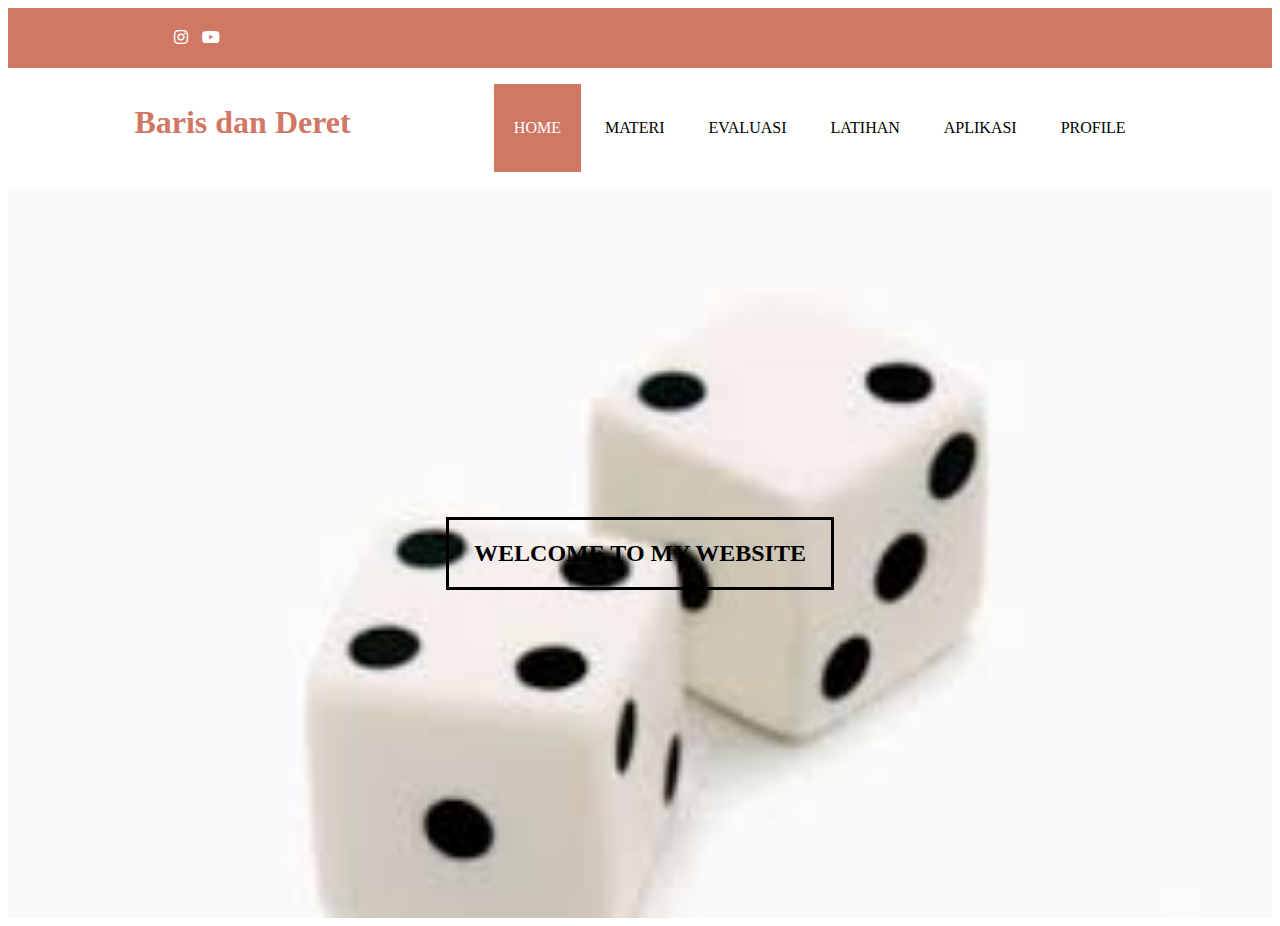
<file: index.html>
<!DOCTYPE html>
<html>
<head>
	<meta charset="utf-8">
	<meta name="viewport" content="width=device-width, initial-scale=1">
	<title>Barisan dan Deret</title>
	<link rel="stylesheet" type="text/css" href="css/style.css">
	<link rel="stylesheet" type="text/css" href="https://cdnjs.cloudflare.com/ajax/libs/font-awesome/6.1.1/css/all.min.css">
	<script src="https://code.jquery.com/jquery-3.6.0.min.js" integrity="sha256-/xUj+3OJU5yExlq6GSYGSHk7tPXikynS7ogEvDej/m4=" crossorigin="anonymous"></script>
</head>
<body>
	<!-- loader -->
	<div class="bg-loader">
		<div class="loader"></div>
	</div>

	<!-- header -->
	<div class="medsos">
		<div class="container">
			<ul>
				<li><a href="https://www.instagram.com/allyndarohmah/"><i class="fa-brands fa-instagram"></i></a></li>
				<li><a href="https://www.youtube.com/channel/UCHRDdzLUitfmW7dMiQ8_Wcg"><i class="fa-brands fa-youtube"></i></a></li>
			</ul>
		</div>
	</div>
	<header>
		<div class="container">
			<h1><a href="index.html">Baris dan Deret</a></h1>
			<ul>
				<li class="active"><a href="index.html">HOME</a></li>
				<li><a href="materi.html">MATERI</a></li>
				<li><a href="evaluasi.html">EVALUASI</a></li>
				<li><a href="latihan.html">LATIHAN</a></li>
				<li><a href="aplikasi.html">APLIKASI</a></li>
				<li><a href="profile.html">PROFILE</a></li>
			</ul>
		</div>
	</header>

	<!-- banner -->
	<section class="banner">
		<h2>WELCOME TO MY WEBSITE</h2>

	<script type="text/javascript">
		$(document).ready(function(){
			$(".bg-loader").hide();
		})
	</script>
</body>
</html>
</file>
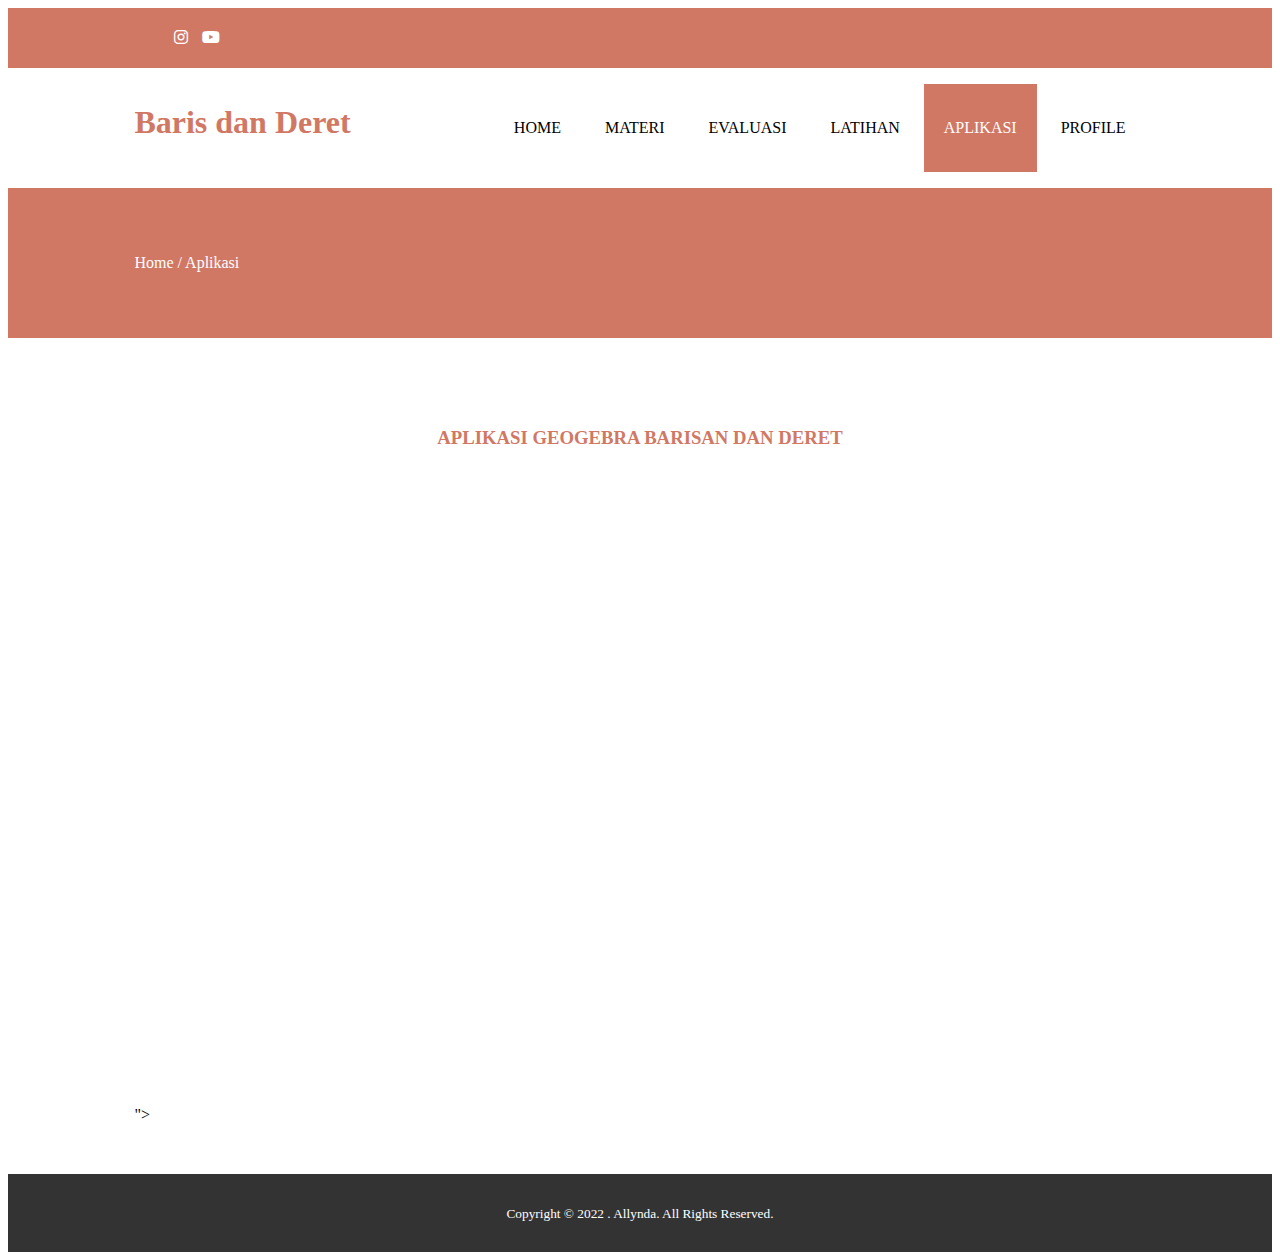
<file: aplikasi.html>
<!DOCTYPE html>
<html>
<head>
	<meta charset="utf-8">
	<meta name="viewport" content="width=device-width, initial-scale=1">
	<title>Barisan dan Deret</title>
	<link rel="stylesheet" type="text/css" href="css/style.css">
	<link rel="stylesheet" type="text/css" href="https://cdnjs.cloudflare.com/ajax/libs/font-awesome/6.1.1/css/all.min.css">
	<script src="https://code.jquery.com/jquery-3.6.0.min.js" integrity="sha256-/xUj+3OJU5yExlq6GSYGSHk7tPXikynS7ogEvDej/m4=" crossorigin="anonymous"></script>
</head>
<body>
	<!-- loader -->
	<div class="bg-loader">
		<div class="loader"></div>
	</div>

	<!-- header -->
	<div class="medsos">
		<div class="container">
			<ul>
				<li><a href="#"><i class="fa-brands fa-instagram"></i></a></li>
				<li><a href="#"><i class="fa-brands fa-youtube"></i></a></li>
			</ul>
		</div>
	</div>
	<header>
		<div class="container">
			<h1><a href="index.html">Baris dan Deret</a></h1>
			<ul>
				<li><a href="index.html">HOME</a></li>
				<li><a href="materi.html">MATERI</a></li>
				<li><a href="evaluasi.html">EVALUASI</a></li>
				<li><a href="latihan.html">LATIHAN</a></li>
				<li class="active"><a href="aplikasi.html">APLIKASI</a></li>
				<li><a href="profile.html">PROFILE</a></li>
			</ul>
		</div>
	</header>

	<!-- label -->
	<section class="label">
		<div class="container">
			<p>Home / Aplikasi</p>
		</div>
	</section>

	<!-- aplikasi -->
	<section class="aplikasi">
		<div class="container">
		<h3 align="center">APLIKASI GEOGEBRA BARISAN DAN DERET</h3>
		<iframe scrolling="no" title="Barisan dan Deret" src="https://www.geogebra.org/material/iframe/id/c82xywsz/width/1344/height/615/border/888888/sfsb/true/smb/false/stb/false/stbh/false/ai/false/asb/false/sri/false/rc/false/ld/false/sdz/false/ctl/false" width="1344px" height="615px" style="border:0px;"> </iframe>">
		</div>
	</section>


	<!-- footer -->
	<footer>
		<div class="container">
			<small>Copyright &copy; 2022 . Allynda. All Rights Reserved.</small>
		</div>
	</footer>

	<script type="text/javascript">
		$(document).ready(function(){
			$(".bg-loader").hide();
		})
	</script>
</body>
</html>
</file>
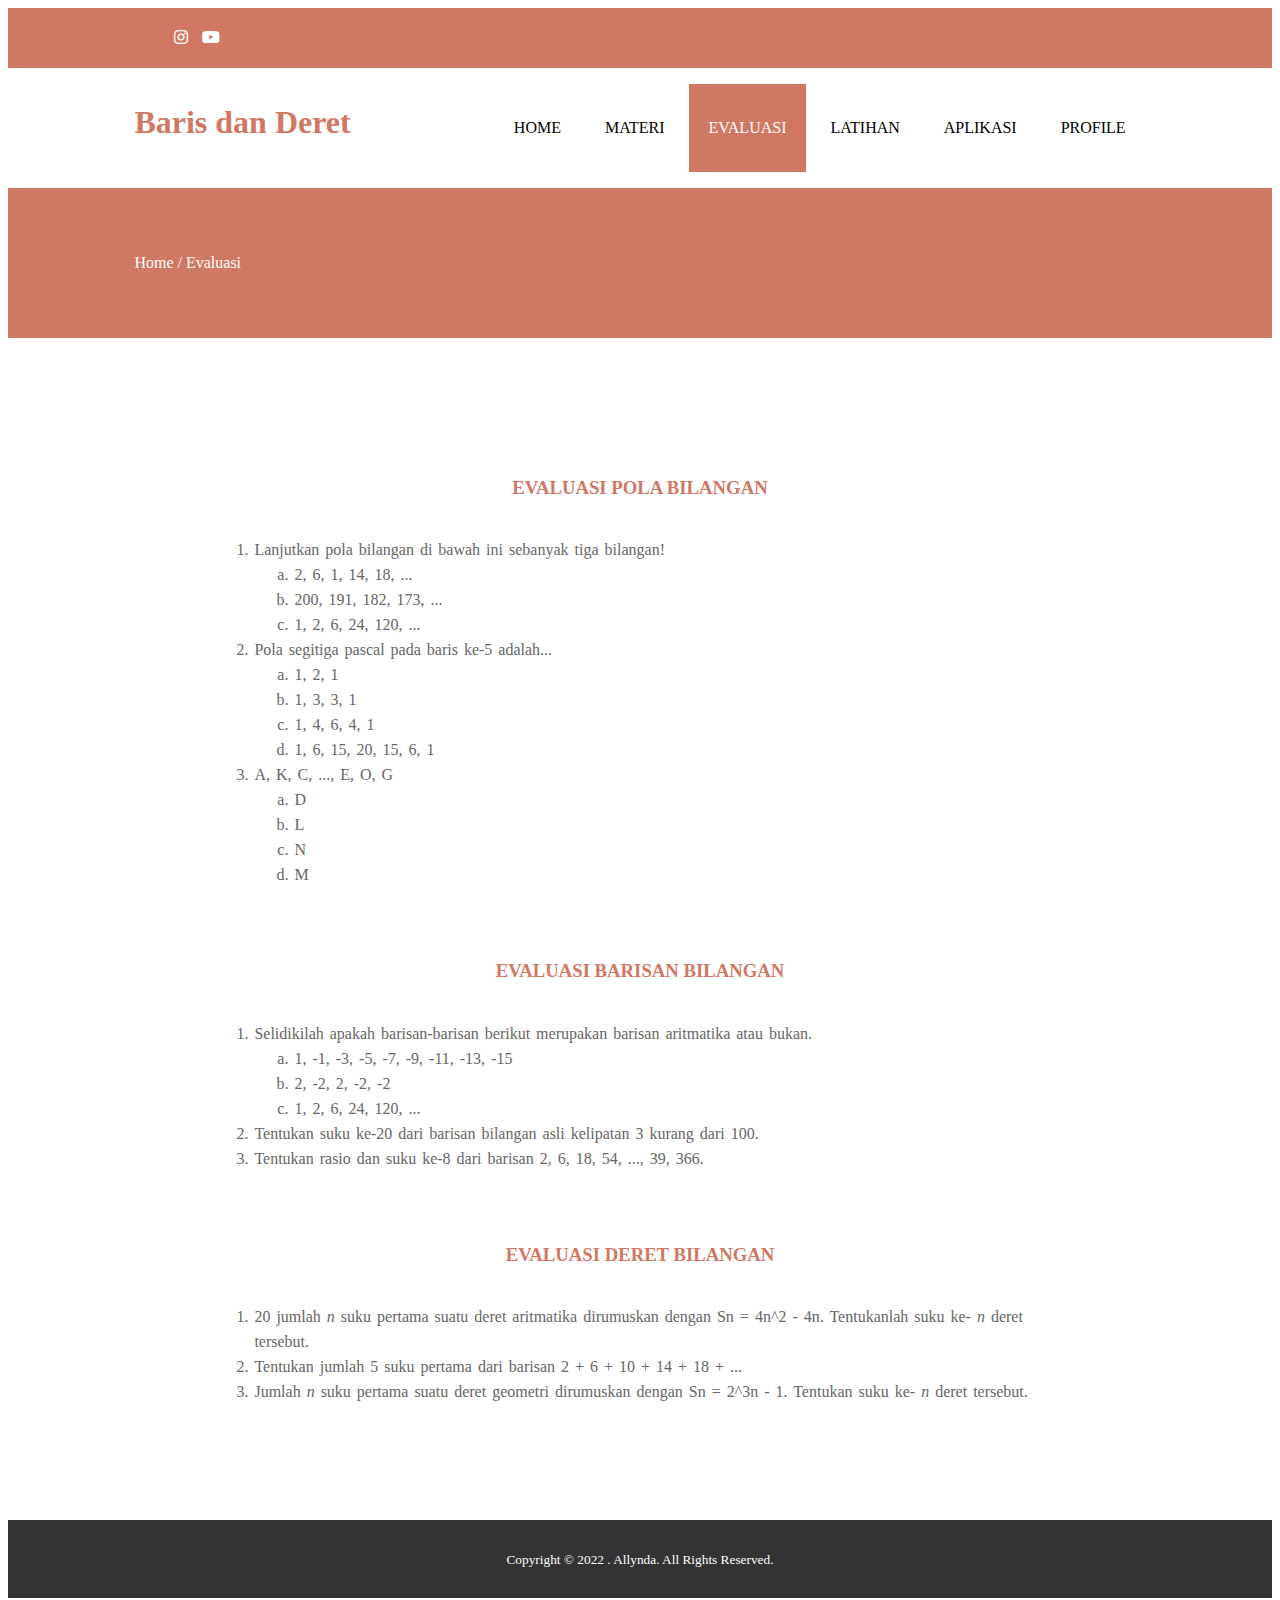
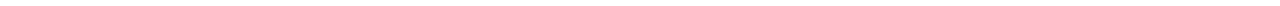
<file: evaluasi.html>
<!DOCTYPE html>
<html>
<head>
	<meta charset="utf-8">
	<meta name="viewport" content="width=device-width, initial-scale=1">
	<title>Barisan dan Deret</title>
	<link rel="stylesheet" type="text/css" href="css/style.css">
	<link rel="stylesheet" type="text/css" href="https://cdnjs.cloudflare.com/ajax/libs/font-awesome/6.1.1/css/all.min.css">
	<script src="https://code.jquery.com/jquery-3.6.0.min.js" integrity="sha256-/xUj+3OJU5yExlq6GSYGSHk7tPXikynS7ogEvDej/m4=" crossorigin="anonymous"></script>
</head>
<body>
	<!-- loader -->
	<div class="bg-loader">
		<div class="loader"></div>
	</div>

	<!-- header -->
	<div class="medsos">
		<div class="container">
			<ul>
				<li><a href="#"><i class="fa-brands fa-instagram"></i></a></li>
				<li><a href="#"><i class="fa-brands fa-youtube"></i></a></li>
			</ul>
		</div>
	</div>
	<header>
		<div class="container">
			<h1><a href="index.html">Baris dan Deret</a></h1>
			<ul>
				<li><a href="index.html">HOME</a></li>
				<li><a href="materi.html">MATERI</a></li>
				<li class="active"><a href="evaluasi.html">EVALUASI</a></li>
				<li><a href="latihan.html">LATIHAN</a></li>
				<li><a href="aplikasi.html">APLIKASI</a></li>
				<li><a href="profile.html">PROFILE</a></li>
			</ul>
		</div>
	</header>

	<!-- label -->
	<section class="label">
		<div class="container">
			<p>Home / Evaluasi</p>
		</div>
	</section>

	<!-- evaluasi -->
	<section class="evaluasi">
		<div class="container">
		<h3 align="center">EVALUASI POLA BILANGAN</h3>
		<ol type="1">
			<li><strong style="font-weight:normal">Lanjutkan pola bilangan di bawah ini sebanyak tiga bilangan!</li></strong>
			<ol type="a">
				<li><strong style="font-weight:normal">2, 6, 1, 14, 18, ...</li></strong>
				<li><strong style="font-weight:normal">200, 191, 182, 173, ...</li></strong>
				<li><strong style="font-weight:normal">1, 2, 6, 24, 120, ...</li></strong>
			</ol>
			<li><strong style="font-weight:normal">Pola segitiga pascal pada baris ke-5 adalah...</li></strong>
			<ol type="a">
				<li><strong style="font-weight:normal">1, 2, 1</li></strong>
				<li><strong style="font-weight:normal">1, 3, 3, 1</li></strong>
				<li><strong style="font-weight:normal">1, 4, 6, 4, 1</li></strong>
				<li><strong style="font-weight:normal">1, 6, 15, 20, 15, 6, 1</li></strong>
			</ol>
			<li><strong style="font-weight:normal">A, K, C, ..., E, O, G</li></strong>
			<ol type="a">
				<li><strong style="font-weight:normal">D</li></strong>
				<li><strong style="font-weight:normal">L</li></strong>
				<li><strong style="font-weight:normal">N</li></strong>
				<li><strong style="font-weight:normal">M</li></strong>
			</ol>
		</ol>
		<br>
		<h3 align="center">EVALUASI BARISAN BILANGAN</h3>
		<ol type="1">
			<li><strong style="font-weight:normal">Selidikilah apakah barisan-barisan berikut merupakan barisan aritmatika atau bukan.</li></strong>
			<ol type="a">
				<li><strong style="font-weight:normal">1, -1, -3, -5, -7, -9, -11, -13, -15</li></strong>
				<li><strong style="font-weight:normal">2, -2, 2, -2, -2</li></strong>
				<li><strong style="font-weight:normal">1, 2, 6, 24, 120, ...</li></strong>
			</ol>
			<li><strong style="font-weight:normal">Tentukan suku ke-20 dari barisan bilangan asli kelipatan 3 kurang dari 100.</strong></li>
			<li><strong style="font-weight:normal">Tentukan rasio dan suku ke-8 dari barisan 2, 6, 18, 54, ..., 39, 366.</strong></li>
		</ol>
		<br>
		<h3 align="center">EVALUASI DERET BILANGAN</h3>
		<ol type="1">
			<li><strong style="font-weight:normal">20 jumlah <em>n</em> suku pertama suatu deret aritmatika dirumuskan dengan Sn = 4n^2 - 4n. Tentukanlah suku ke- <em>n</em> deret tersebut.</li></strong>
			<li><strong style="font-weight:normal">Tentukan jumlah 5 suku pertama dari barisan 2 + 6 + 10 + 14 + 18 + ...</strong></li>
			<li><strong style="font-weight:normal">Jumlah <em>n</em> suku pertama suatu deret geometri dirumuskan dengan Sn = 2^3n - 1. Tentukan suku ke- <em>n</em> deret tersebut.</strong></li>
		</ol>
		</div>
	</section>


	<!-- footer -->
	<footer>
		<div class="container">
			<small>Copyright &copy; 2022 . Allynda. All Rights Reserved.</small>
		</div>
	</footer>

	<script type="text/javascript">
		$(document).ready(function(){
			$(".bg-loader").hide();
		})
	</script>
</body>
</html>
</file>
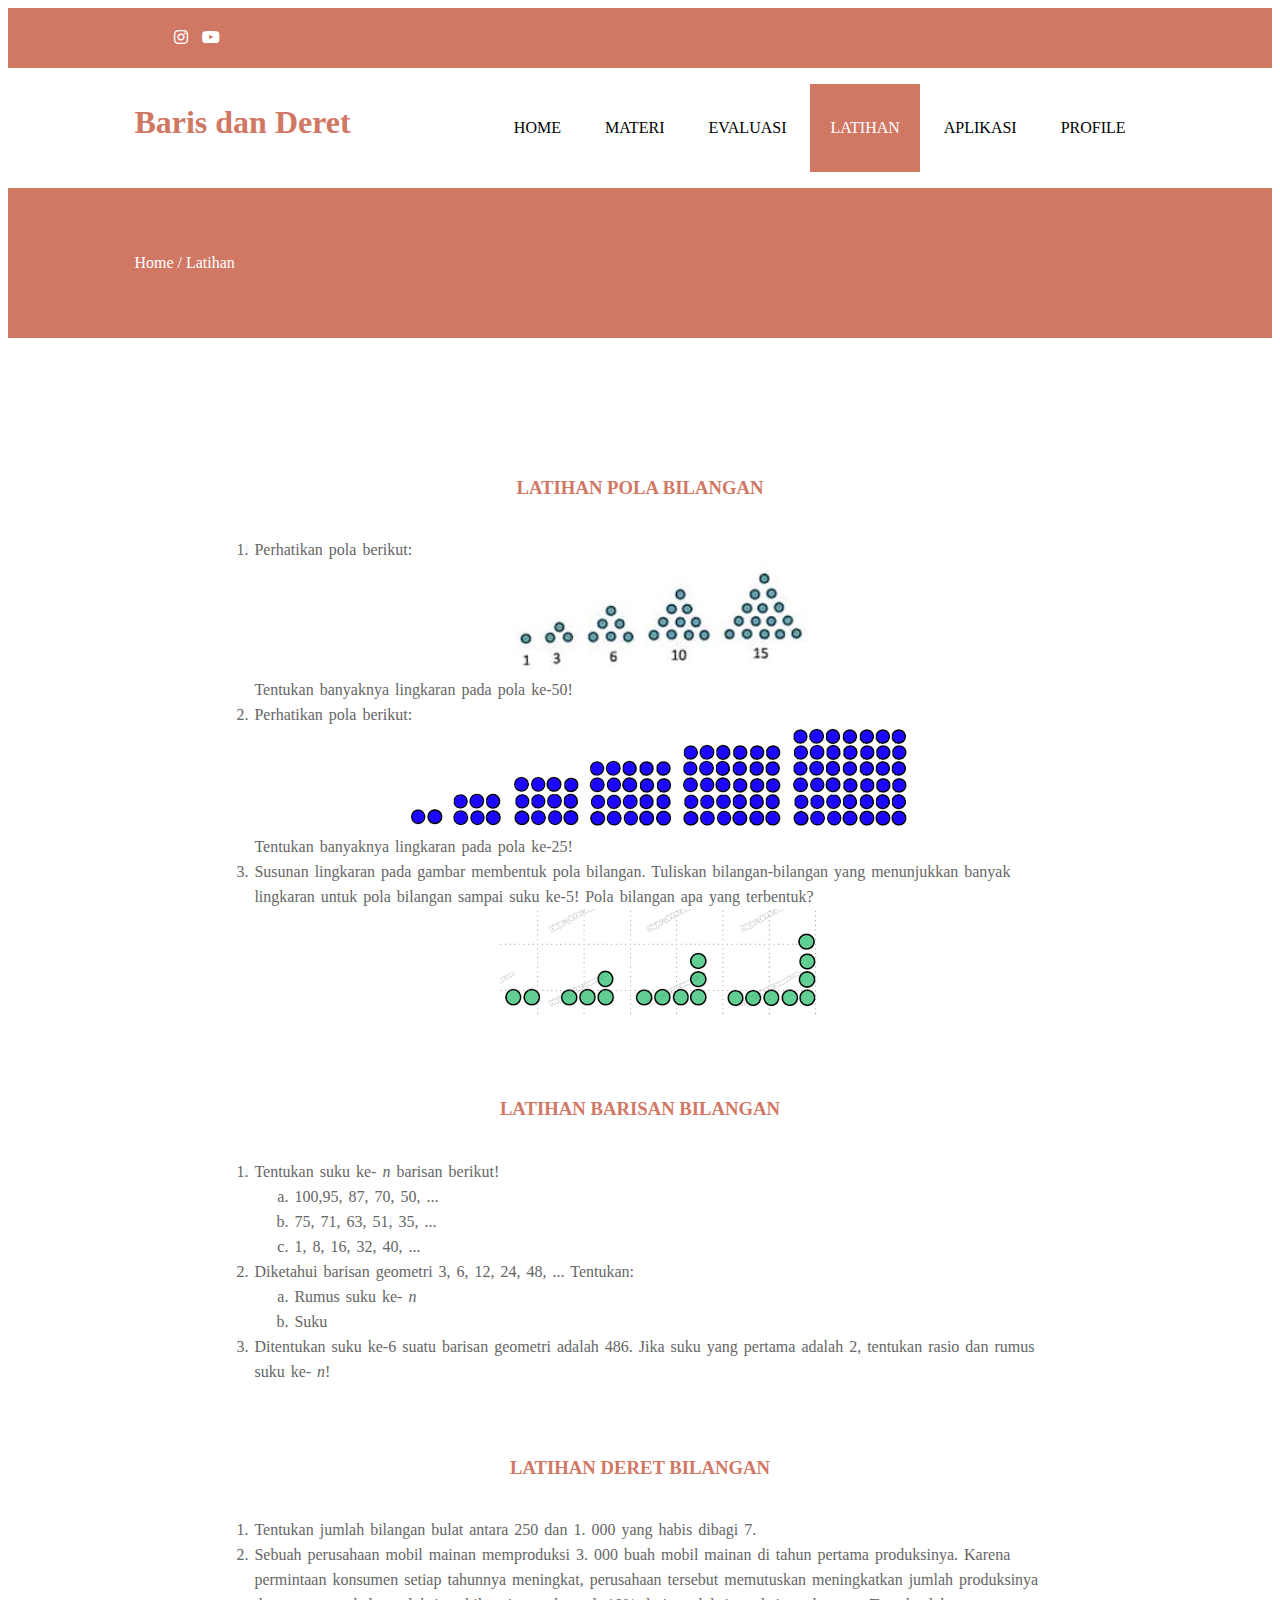
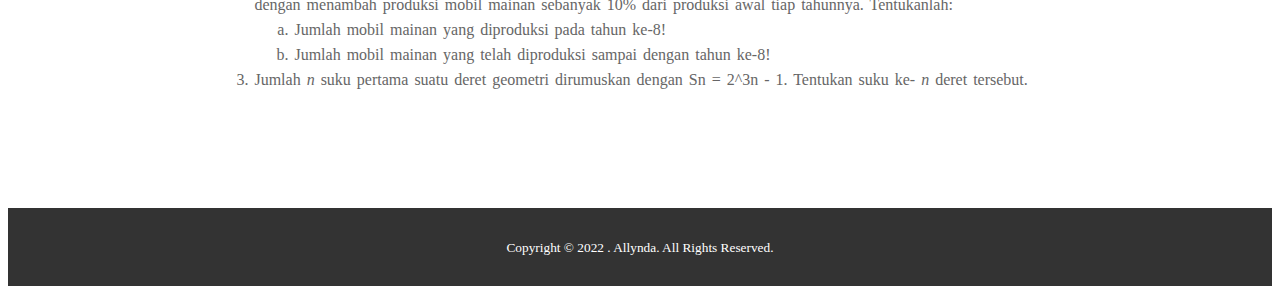
<file: latihan.html>
<!DOCTYPE html>
<html>
<head>
	<meta charset="utf-8">
	<meta name="viewport" content="width=device-width, initial-scale=1">
	<title>Barisan dan Deret</title>
	<link rel="stylesheet" type="text/css" href="css/style.css">
	<link rel="stylesheet" type="text/css" href="https://cdnjs.cloudflare.com/ajax/libs/font-awesome/6.1.1/css/all.min.css">
	<script src="https://code.jquery.com/jquery-3.6.0.min.js" integrity="sha256-/xUj+3OJU5yExlq6GSYGSHk7tPXikynS7ogEvDej/m4=" crossorigin="anonymous"></script>
</head>
<body>
	<!-- loader -->
	<div class="bg-loader">
		<div class="loader"></div>
	</div>

	<!-- header -->
	<div class="medsos">
		<div class="container">
			<ul>
				<li><a href="#"><i class="fa-brands fa-instagram"></i></a></li>
				<li><a href="#"><i class="fa-brands fa-youtube"></i></a></li>
			</ul>
		</div>
	</div>
	<header>
		<div class="container">
			<h1><a href="index.html">Baris dan Deret</a></h1>
			<ul>
				<li><a href="index.html">HOME</a></li>
				<li><a href="materi.html">MATERI</a></li>
				<li><a href="evaluasi.html">EVALUASI</a></li>
				<li class="active"><a href="latihan.html">LATIHAN</a></li>
				<li><a href="aplikasi.html">APLIKASI</a></li>
				<li><a href="profile.html">PROFILE</a></li>
			</ul>
		</div>
	</header>

	<!-- label -->
	<section class="label">
		<div class="container">
			<p>Home / Latihan</p>
		</div>
	</section>

	<!-- latihan -->
	<section class="latihan">
		<div class="container">
		<h3 align="center">LATIHAN POLA BILANGAN</h3>
		<ol type="1">
			<li><strong style="font-weight:normal">Perhatikan pola berikut:
				<center>
					<img src="latihan nomor 1.jpg">
				</center> Tentukan banyaknya lingkaran pada pola ke-50!
				</strong></li>
			<li><strong style="font-weight:normal">Perhatikan pola berikut:
				<center>
					<img src="latihan nomor 2.png">
				</center> Tentukan banyaknya lingkaran pada pola ke-25!
				</strong></li>
			<li><strong style="font-weight:normal">Susunan lingkaran pada gambar membentuk pola bilangan. Tuliskan bilangan-bilangan yang menunjukkan banyak lingkaran untuk pola bilangan sampai suku ke-5! Pola bilangan apa yang terbentuk?
				<center>
					<img src="latihan nomor 3.png">
				</center>
				</strong></li>
		</ol>
		<br>
		<h3 align="center">LATIHAN BARISAN BILANGAN</h3>
		<ol type="1">
			<li><strong style="font-weight:normal">Tentukan suku ke- <em>n</em> barisan berikut!</strong></li>
			<ol type="a">
				<li><strong style="font-weight:normal">100,95, 87, 70, 50, ...</strong></li>
				<li><strong style="font-weight:normal">75, 71, 63, 51, 35,  ...</strong></li>
				<li><strong style="font-weight:normal">1, 8, 16, 32, 40, ...</strong></li>
			</ol>
			<li><strong style="font-weight:normal">Diketahui barisan geometri 3, 6, 12, 24, 48, ... Tentukan:</strong></li>
			<ol type="a">
				<li><strong style="font-weight:normal">Rumus suku ke- <em>n</em></strong></li>
				<li><strong style="font-weight:normal">Suku</strong></li>
			</ol>
			<li><strong style="font-weight:normal">Ditentukan suku ke-6 suatu barisan geometri adalah 486. Jika suku yang pertama adalah 2, tentukan rasio dan rumus suku ke- <em>n</em>!</strong></li>
		</ol>
		<br>
		<h3 align="center">LATIHAN DERET BILANGAN</h3>
		<ol type="1">
			<li><strong style="font-weight:normal">Tentukan jumlah bilangan bulat antara 250 dan 1. 000 yang habis dibagi 7.</strong></li>
			<li><strong style="font-weight:normal">Sebuah perusahaan mobil mainan memproduksi 3. 000 buah mobil mainan di tahun pertama produksinya. Karena permintaan konsumen setiap tahunnya meningkat, perusahaan tersebut memutuskan meningkatkan jumlah produksinya dengan menambah produksi mobil mainan sebanyak 10% dari produksi awal tiap tahunnya. Tentukanlah:</strong></li>
			<ol type="a">
				<li><strong style="font-weight:normal">Jumlah mobil mainan yang diproduksi pada tahun ke-8!</strong></li>
				<li><strong style="font-weight:normal">Jumlah mobil mainan yang telah diproduksi sampai dengan tahun ke-8!</strong></li>
			</ol>
			<li><strong style="font-weight:normal">Jumlah <em>n</em> suku pertama suatu deret geometri dirumuskan dengan Sn = 2^3n - 1. Tentukan suku ke- <em>n</em> deret tersebut.</strong></li>
		</ol>
		</div>
	</section>

	<!-- footer -->
	<footer>
		<div class="container">
			<small>Copyright &copy; 2022 . Allynda. All Rights Reserved.</small>
		</div>
	</footer>

	<script type="text/javascript">
		$(document).ready(function(){
			$(".bg-loader").hide();
		})
	</script>
</body>
</html>
</file>
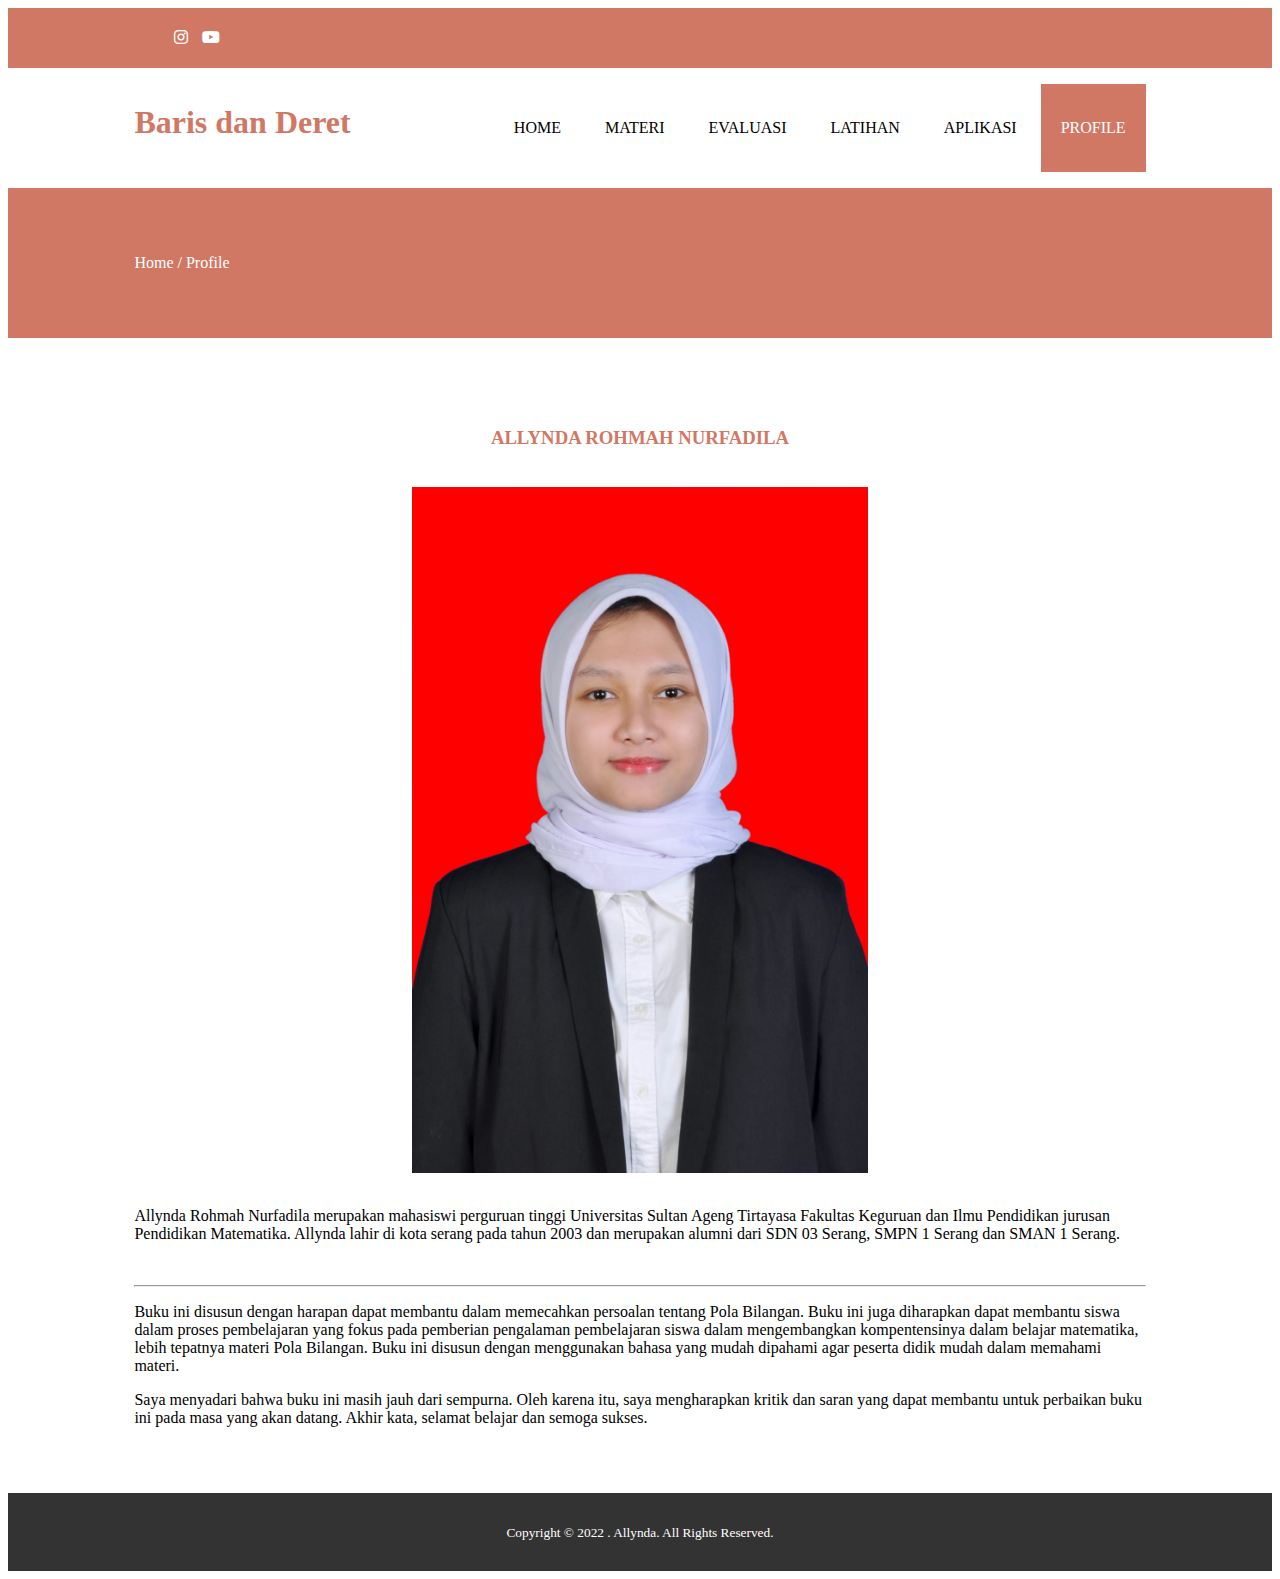
<file: profile.html>
<!DOCTYPE html>
<html>
<head>
	<meta charset="utf-8">
	<meta name="viewport" content="width=device-width, initial-scale=1">
	<title>Barisan dan Deret</title>
	<link rel="stylesheet" type="text/css" href="css/style.css">
	<link rel="stylesheet" type="text/css" href="https://cdnjs.cloudflare.com/ajax/libs/font-awesome/6.1.1/css/all.min.css">
	<script src="https://code.jquery.com/jquery-3.6.0.min.js" integrity="sha256-/xUj+3OJU5yExlq6GSYGSHk7tPXikynS7ogEvDej/m4=" crossorigin="anonymous"></script>
</head>
<body>
	<!-- loader -->
	<div class="bg-loader">
		<div class="loader"></div>
	</div>

	<!-- header -->
	<div class="medsos">
		<div class="container">
			<ul>
				<li><a href="#"><i class="fa-brands fa-instagram"></i></a></li>
				<li><a href="#"><i class="fa-brands fa-youtube"></i></a></li>
			</ul>
		</div>
	</div>
	<header>
		<div class="container">
			<h1><a href="index.html">Baris dan Deret</a></h1>
			<ul>
				<li><a href="index.html">HOME</a></li>
				<li><a href="materi.html">MATERI</a></li>
				<li><a href="evaluasi.html">EVALUASI</a></li>
				<li><a href="latihan.html">LATIHAN</a></li>
				<li><a href="aplikasi.html">APLIKASI</a></li>
				<li class="active"><a href="profile.html">PROFILE</a></li>
			</ul>
		</div>
	</header>
	<!-- label -->
	<section class="label">
		<div class="container">
			<p>Home / Profile</p>
		</div>
	</section>

	<!-- profile -->
	<section class="aplikasi">
		<div class="container">
		<h3 align="center"> ALLYNDA ROHMAH NURFADILA</h3>
		<center>
			<img src="profile.jpeg" style="display: block; float: initial; margin: auto; width: 45%;">
		</center>
		<br>	
		<p><strong style="font-weight:normal">Allynda Rohmah Nurfadila merupakan mahasiswi perguruan tinggi Universitas Sultan Ageng Tirtayasa Fakultas Keguruan dan Ilmu Pendidikan jurusan Pendidikan Matematika. Allynda lahir di kota serang pada tahun 2003 dan merupakan alumni dari SDN 03 Serang, SMPN 1 Serang dan SMAN 1 Serang. </p></strong>

		<br>
		<hr>
		<p><strong style="font-weight: normal;">Buku ini disusun dengan harapan dapat membantu dalam memecahkan persoalan tentang Pola Bilangan. Buku ini juga diharapkan dapat membantu siswa dalam proses pembelajaran yang fokus pada pemberian pengalaman pembelajaran siswa dalam mengembangkan kompentensinya dalam belajar matematika, lebih tepatnya materi Pola Bilangan. Buku ini disusun dengan menggunakan bahasa yang mudah dipahami agar peserta didik mudah dalam memahami materi.</p></strong>
		<p><strong style="font-weight: normal;">Saya menyadari bahwa buku ini masih jauh dari sempurna. Oleh karena itu, saya mengharapkan kritik dan saran yang dapat membantu untuk perbaikan buku ini pada masa yang akan datang. Akhir kata, selamat belajar dan semoga sukses.</p></strong>
		</div>
	</section>

	<!-- footer -->
	<footer>
		<div class="container">
			<small>Copyright &copy; 2022 . Allynda. All Rights Reserved.</small>
		</div>
	</footer>

	<script type="text/javascript">
		$(document).ready(function(){
			$(".bg-loader").hide();
		})
	</script>
</body>
</html>
</file>
<file: css/style.css>
{
	padding: 0;
	margin: 0;
	font-family: sans-serif;
}
a {
	color: inherit;
	text-decoration: none;
}
.medsos {
	padding: 5px 0;
	background-color: #D17865;
}
.medsos ul li {
	display: inline-block;
	color:  #fff;
	margin-right: 10px;
}
.container {
	width: 80%;
	margin: 0 auto;
}
.container:after {
	content: '';
	display: block;
	clear: both;
}
header h1 {
	float: left;
	padding: 15px 0;
	color: #D17865;
}
header ul {
	float: right;
}
header ul li {
	display: inline-block;
}
header ul li a {
	padding: 35px 20px;
	display: inline-block;
}
header ul li a:hover {
	background-color: #D17865;
	color: #fff;
}
.active {
	background-color: #D17865;
	color: #fff;
}
.banner {
	height: 70vh;
	background-image: url('../img/banner.jpg');
	background-size: cover;
	position: relative;
	display: flex;
	justify-content: center;
	align-items: center;
}
.banner:after {
	content: '';
	display: block;
	position: absolute;
	top: 0;
	left: 0;
	right: 0;
	bottom: 0;
}
.banner h2 {
	color: #000000;
	z-index: 1;
	padding: 20px 25px;
	border: 3px solid #000000;
}
section {
	padding: 50px 0;
}
section h3 {
	text-align: center;
	padding: 20px 0;
	color: #D17865;
}
.materi p {
	color: #666;
	word-spacing: 2px;
	line-height: 25px;
}
.materi {
	padding: 100px;
}
.evaluasi li {
	color: #666;
	word-spacing: 2px;
	line-height: 25px;
}
.evaluasi {
	padding: 100px;
}
.latihan li {
	color: #666;
	word-spacing: 2px;
	line-height: 25px;	
}
.latihan {
	padding: 100px;
}
.profile p {
	color: #666;
	word-spacing: 2px;
	line-height: 25px;
}
.profile {
	padding: 100px;
}
footer {
	padding: 30px 0;
	background-color: #333;
	color: #fff;
	text-align: center;
}
.bg-loader {
	background-color: #eee;
	position: fixed;
	top: 0;
	left: 0;
	right: 0;
	bottom: 0;
	z-index: 9999;
	display: flex;
	justify-content: center;
	align-items: center;
}
.bg-loader .loader{
	width: 100px;
	height: 100px;
	border: 3px solid #fff;
	border-radius: 50%;
	border-top-color: #D17865;
	border-right-color: #D17865;
	border-bottom-color: #D17865;
	animation: puterin .8s linear infinite;
}
.label {
	background-color: #D17865;
	color: #fff;
}
@keyframes puterin {
	100% {
		transform: rotate(360deg);
	}
}
@media screen and (max-width:768px){
	.container {
		width: 90%;
	}
	header h1 {
		text-align: center;
		float: none;
	}
	header ul {
		text-align: center;
		float: none;
	}
}
</file>
